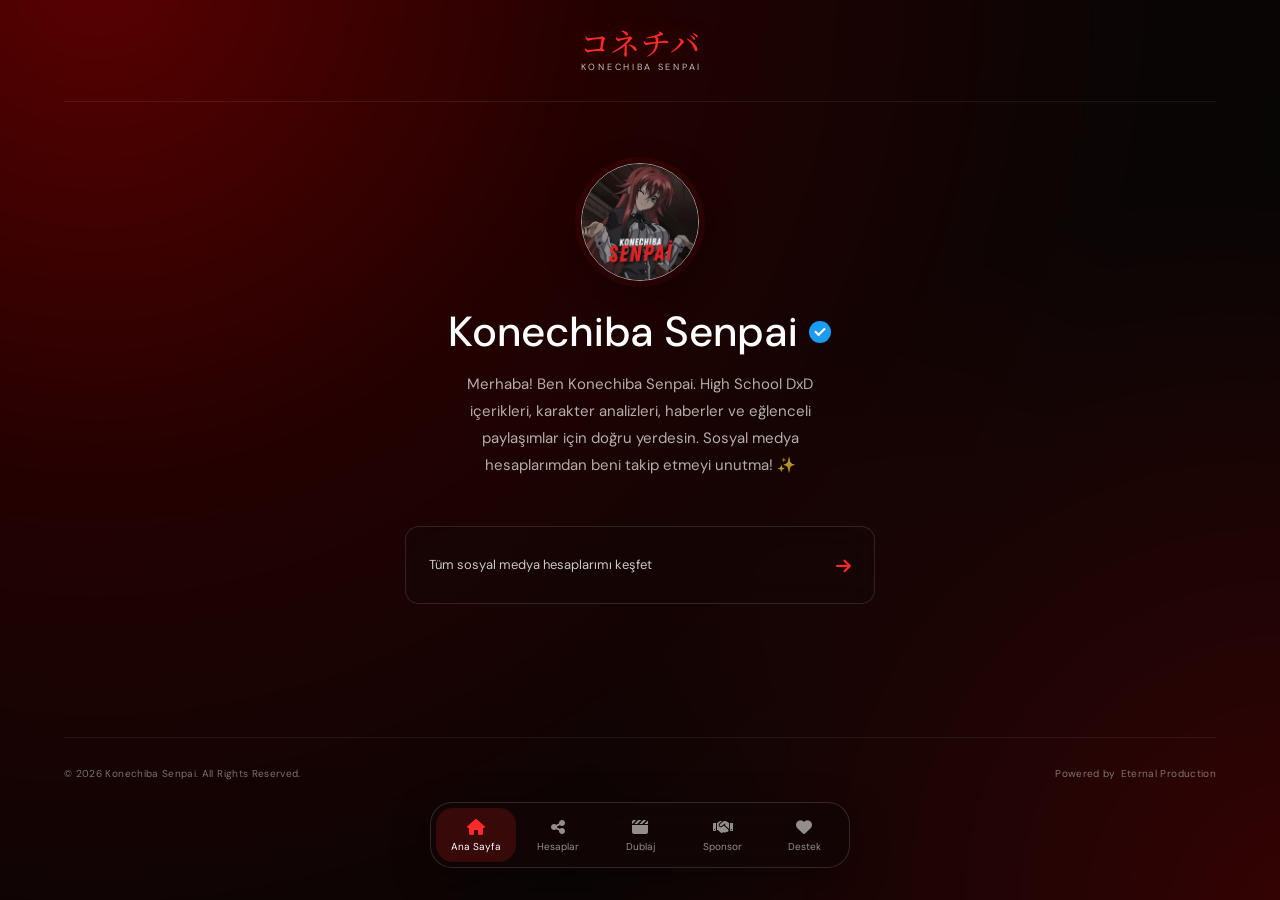
<file: index.html>
<!DOCTYPE html>
<html lang="tr">
<head>
<meta charset="UTF-8">
<meta name="viewport" content="width=device-width, initial-scale=1.0, viewport-fit=cover">
<title>Konechiba Senpai</title>
<meta name="description" content="Konechiba Senpai — Eternal Production çatısı altında Türkçe anime dublaj sanatçısı. Tüm sosyal medya hesapları ve dublaj projeleri burada.">
<meta name="theme-color" content="#0a0000">
<link rel="stylesheet" href="css/style.css">
<link rel="stylesheet" href="https://cdnjs.cloudflare.com/ajax/libs/font-awesome/6.5.1/css/all.min.css">
</head>
<body>

<div id="loading-screen" class="loading-screen">
  <div class="loading-mark" aria-hidden="true"></div>
</div>

<div class="backdrop"></div>
<div class="shade"></div>

<div id="app-shell" class="page-shell">

  <header class="topbar">
    <a class="wordmark" href="index.html#ana" aria-label="Konechiba Senpai ana sayfa">
      <span class="wordmark-symbol">コネチバ</span>
      <span class="wordmark-caption">KONECHIBA SENPAI</span>
    </a>
  </header>

  <main>
    <!-- ANA SAYFA -->
    <section id="view-home" class="view">
      <div class="hero">
        <div class="avatar-wrap">
          <img id="hero-logo" class="avatar" src="" alt="Konechiba Senpai profil fotoğrafı" hidden>
          <div id="avatar-fallback" class="avatar-fallback" aria-hidden="true">コ</div>
        </div>
        <h1 class="profile-name"><span id="hero-name">&nbsp;</span><button type="button" id="verified-badge" class="verified-mark" aria-label="Onay bilgisini göster" title="Onaylı hesap"></button></h1>
        <p id="hero-bio" class="profile-description">&nbsp;</p>
        <a class="discover-link" id="discover-link" href="#hesaplar">
          <span class="discover-copy">Tüm sosyal medya hesaplarımı keşfet</span>
          <span class="arrow-icon"><i class="fa-solid fa-arrow-right"></i></span>
        </a>
      </div>
    </section>

    <!-- HESAPLAR -->
    <section id="view-accounts" class="view" hidden>
      <div class="accounts-heading">
        <h2 class="accounts-title">Hesaplarım</h2>
        <p class="accounts-description">Tüm resmi sosyal medya hesapları tek yerde.</p>
      </div>
      <div id="social-grid" class="account-list" aria-label="Sosyal medya hesapları">
        <!-- JS ile home.js'den otomatik oluşturulur -->
      </div>
    </section>
  </main>

  <footer class="site-footer">
    <span>© 2026 Konechiba Senpai. All Rights Reserved.</span>
    <span class="powered-by-group"><span class="powered-label">Powered by</span> <a class="powered-by" href="https://www.eternalproduction.net" target="_blank" rel="noopener noreferrer">Eternal Production</a></span>
  </footer>
</div>

<nav class="bottom-nav" aria-label="Ana menü">
  <a class="nav-item is-selected" data-nav="home" href="index.html#ana" aria-current="page"><span class="nav-icon"><i class="fa-solid fa-house"></i></span><span class="nav-label">Ana Sayfa</span></a>
  <a class="nav-item" data-nav="accounts" href="index.html#hesaplar"><span class="nav-icon"><i class="fa-solid fa-share-nodes"></i></span><span class="nav-label">Hesaplar</span></a>
  <a class="nav-item" data-nav="dublaj" href="dublaj.html"><span class="nav-icon"><i class="fa-solid fa-clapperboard"></i></span><span class="nav-label">Dublaj</span></a>
  <a class="nav-item" data-nav="sponsor" href="sponsorlar.html"><span class="nav-icon"><i class="fa-solid fa-handshake"></i></span><span class="nav-label">Sponsor</span></a>
  <a class="nav-item" data-nav="destek" href="destek/konechiba.html"><span class="nav-icon"><i class="fa-solid fa-heart"></i></span><span class="nav-label">Destek</span></a>
</nav>

<div id="toast-stack" class="toast-stack"></div>

<noscript>Bu sayfanın çalışması için JavaScript gereklidir.</noscript>
<script src="js/common.js"></script>
<script src="js/home.js"></script>
</body>
</html>
</file>
<file: css/style.css>
/* ==========================================================================
   style.css — Konechiba Senpai | Eternal Production
   Yeni tasarım: Kırmızı & Siyah (DM Sans + Noto Serif JP)
   ========================================================================== */
@import url("https://fonts.googleapis.com/css2?family=DM+Sans:wght@400;500;600;700&family=Noto+Serif+JP:wght@500;600&display=swap");

:root{
  color-scheme:dark;
  /* Ana palet */
  --background:#070707;--surface:#110909;--text:#fff;--muted:#a3a3a3;
  --accent:#ff2a2a;--accent-hover:#ff4d4d;--accent-glow:rgba(255,42,42,.28);
  --border:rgba(255,255,255,.12);
  --font-main:"DM Sans",sans-serif;
  /* Arka plan ayarları */
  --bg-image:radial-gradient(circle at 100% 100%,rgba(140,0,0,.45) 0%,transparent 45%),radial-gradient(circle at 10% 0%,#6e0000 0%,#2b0000 33%,#0b0505 68%,#050505 100%);
  --bg-x:50%;--bg-y:50%;--bg-zoom:1;--bg-blur:0px;--bg-saturation:1;--shade:.2;
  /* Eski sayfalarla (dublaj, sponsor, destek) uyumluluk */
  --bg-solid:#070707;--text-primary:#fff;--text-secondary:#e5e5e5;--text-muted:#a3a3a3;
  --glass-bg:rgba(17,8,8,.6);--glass-border:rgba(255,255,255,.12);--glass-shadow:0 8px 32px rgba(255,0,0,.1);--glass-blur:blur(18px);
  --side-menu-bg:#0c0303;--card-hover-bg:rgba(255,42,42,.09);--border-light:rgba(255,255,255,.08);
  --transition-fast:.2s cubic-bezier(.4,0,.2,1);--transition-normal:.3s cubic-bezier(.4,0,.2,1);--transition-slow:.5s cubic-bezier(.4,0,.2,1);
  --radius-sm:8px;--radius-md:14px;--radius-lg:14px;--radius-xl:30px;
  font-family:var(--font-main);font-synthesis:none;text-rendering:optimizeLegibility;-webkit-font-smoothing:antialiased;font-optical-sizing:auto
}
*{box-sizing:border-box}
html{min-height:100%;background:var(--background);scroll-behavior:smooth}
body{margin:0;min-height:100svh;color:var(--text);background:var(--background);overflow-x:hidden;font-family:var(--font-main);line-height:1.6}
a{color:inherit}
.backdrop,.shade{position:fixed;inset:-3%;pointer-events:none}
.backdrop{z-index:0;background-image:var(--bg-image);background-repeat:no-repeat;background-size:cover;background-position:var(--bg-x) var(--bg-y);transform:scale(var(--bg-zoom));filter:blur(var(--bg-blur)) saturate(var(--bg-saturation));will-change:transform}
.shade{z-index:1;inset:0;background:rgba(8,8,8,var(--shade))}
.page-shell{position:relative;z-index:2;min-height:100svh;max-width:1440px;margin:auto;padding:0 clamp(22px,5vw,76px) calc(90px + env(safe-area-inset-bottom,0px));display:flex;flex-direction:column}
.topbar{height:102px;display:flex;align-items:center;justify-content:center;position:relative;border-bottom:1px solid rgba(255,255,255,.07)}
.wordmark{color:var(--text);text-decoration:none;display:flex;flex-direction:column;align-items:center;gap:3px}
.wordmark-symbol{font-family:"Noto Serif JP",serif;font-size:30px;line-height:1;font-weight:500;letter-spacing:.02em;color:var(--accent);text-shadow:0 0 24px var(--accent-glow)}
.wordmark-caption{font-size:9px;letter-spacing:.3em;margin-left:.3em;color:rgba(255,255,255,.75)}
main{flex:1;display:grid;place-items:center;padding:58px 0 74px}
main.page-content{display:block;width:100%;max-width:800px;margin:0 auto;padding:50px 0 70px}
.view{width:100%;animation:appear .48s ease both}
.view[hidden]{display:none}
.hero{max-width:530px;margin:0 auto;text-align:center;display:flex;flex-direction:column;align-items:center}
.avatar-wrap{width:118px;height:118px;position:relative;margin-bottom:27px}
.avatar,.avatar-fallback{position:absolute;inset:0;width:100%;height:100%;border-radius:50%;object-fit:cover;border:1px solid rgba(255,255,255,.6);box-shadow:0 12px 38px rgba(0,0,0,.3),0 0 0 6px rgba(255,42,42,.08)}
.avatar-fallback{display:grid;place-items:center;background:linear-gradient(145deg,#3a1010,#110505);color:#eee;font-family:"Noto Serif JP",serif;font-size:43px}
.avatar[hidden]{display:none}
.avatar-fallback[hidden]{display:none}
.verified-mark{position:relative;flex:0 0 22px;width:22px;height:22px;border-radius:50%;display:grid;place-items:center;background:#1d9bf0;color:#fff;border:0;padding:0;cursor:pointer}
.verified-mark[hidden]{display:none}
.verified-mark:after{content:"";width:8px;height:4px;border-left:2px solid;border-bottom:2px solid;transform:rotate(-45deg) translate(1px,-1px)}
.eyebrow{font-size:10px;line-height:1.5;letter-spacing:.27em;color:var(--accent);margin:0 0 12px;text-transform:uppercase}
.profile-name{font-size:clamp(28px,5vw,42px);line-height:1.12;letter-spacing:.045em;font-weight:500;margin:0;display:flex;align-items:center;justify-content:center;gap:10px}
.profile-description{max-width:410px;margin:16px 0 0;color:rgba(255,255,255,.68);font-size:15px;line-height:1.8}
.discover-link{margin-top:47px;width:min(100%,470px);min-height:78px;padding:18px 20px 18px 23px;border:1px solid var(--border);border-radius:14px;background:rgba(20,6,6,.5);backdrop-filter:blur(18px);-webkit-backdrop-filter:blur(18px);color:var(--text);display:flex;align-items:center;justify-content:space-between;gap:20px;text-align:left;font:inherit;text-decoration:none;cursor:pointer;transition:background .2s,border-color .2s,transform .2s}
.discover-link:hover{background:rgba(255,42,42,.1);border-color:rgba(255,42,42,.55);transform:translateY(-2px)}
.discover-copy{font-size:13px;line-height:1.65;color:rgba(255,255,255,.78)}
.arrow-icon{width:21px;height:21px;flex:0 0 21px;color:var(--accent);display:grid;place-items:center;font-size:17px}
.accounts-heading{text-align:center;margin:0 auto 33px}
.accounts-title{font-size:clamp(30px,5vw,42px);font-weight:500;letter-spacing:.015em;margin:0}
.accounts-description{font-size:14px;line-height:1.7;color:rgba(255,255,255,.62);margin:12px auto 0;max-width:430px}
.account-list{width:min(100%,520px);margin:0 auto;display:grid;gap:11px}
.account-card{min-height:78px;padding:15px 19px;display:flex;align-items:center;gap:16px;text-decoration:none;color:var(--text);border:1px solid var(--border);border-radius:14px;background:rgba(20,8,8,.6);backdrop-filter:blur(18px);-webkit-backdrop-filter:blur(18px);transition:transform .2s,border-color .2s,background .2s;animation:appear .48s ease both}
.account-card:hover{transform:translateY(-2px);border-color:rgba(255,42,42,.55);background:rgba(255,42,42,.1)}
.account-card[aria-disabled="true"]{opacity:.5;pointer-events:none}
.account-icon{width:40px;height:40px;flex:0 0 40px;display:grid;place-items:center;color:var(--accent);border:1px solid var(--border);border-radius:50%;font-size:17px;overflow:hidden}
.account-icon img{width:100%;height:100%;object-fit:cover}
.account-details{display:flex;flex-direction:column;gap:4px;min-width:0;flex:1}
.account-platform{display:flex;align-items:center;gap:7px;font-size:14px;font-weight:600;line-height:1.35;min-width:0}
.account-subtitle{font-size:12px;line-height:1.4;color:var(--muted);overflow:hidden;text-overflow:ellipsis;white-space:nowrap;max-width:100%}
.account-arrow{width:17px;height:17px;flex:0 0 17px;display:grid;place-items:center;font-size:12px;color:rgba(255,255,255,.45)}
.empty-state{width:min(100%,520px);margin:0 auto;padding:25px;text-align:center;color:var(--muted);border:1px solid var(--border);border-radius:14px;background:rgba(17,8,8,.42);font-size:13px}
.glass-card{background:var(--glass-bg);backdrop-filter:var(--glass-blur);-webkit-backdrop-filter:var(--glass-blur);border:1px solid var(--glass-border);box-shadow:var(--glass-shadow);border-radius:var(--radius-lg);transition:transform var(--transition-normal),background-color var(--transition-normal),border var(--transition-normal),box-shadow var(--transition-normal)}
.site-footer{min-height:73px;display:flex;justify-content:space-between;align-items:center;border-top:1px solid rgba(255,255,255,.07);gap:18px;padding-bottom:env(safe-area-inset-bottom,0px);font-size:10px;letter-spacing:.035em;color:rgba(255,255,255,.44)}
.powered-by-group{display:flex;align-items:center;gap:5px}
.powered-by,.powered-label{color:inherit;text-decoration:none}
.powered-by:hover{color:var(--accent)}
.bottom-nav{position:fixed;z-index:5;bottom:calc(20px + env(safe-area-inset-bottom,0px));left:50%;transform:translateX(-50%);width:min(420px,calc(100% - 28px));height:66px;border:1px solid rgba(255,255,255,.14);border-radius:22px;background:rgba(18,6,6,.8);backdrop-filter:blur(24px);-webkit-backdrop-filter:blur(24px);display:grid;grid-template-columns:repeat(5,1fr);padding:5px;gap:2px;box-shadow:0 12px 38px rgba(0,0,0,.35)}
.nav-item{border:0;border-radius:17px;background:transparent;color:rgba(255,255,255,.55);display:flex;flex-direction:column;align-items:center;justify-content:center;gap:4px;font:inherit;text-decoration:none;cursor:pointer;transition:background .2s,color .2s;min-width:0}
.nav-item:hover{color:var(--text)}
.nav-item.is-selected{background:rgba(255,42,42,.16);color:#fff}
.nav-item.is-selected .nav-icon{color:var(--accent)}
.nav-icon{width:19px;height:19px;display:grid;place-items:center;font-size:16px}
.nav-label{font-size:10px;line-height:1.2}
.nav-item:focus-visible,.discover-link:focus-visible,.account-card:focus-visible,.verified-mark:focus-visible{outline:2px solid var(--accent);outline-offset:3px}
noscript{position:relative;z-index:6;color:var(--text);text-align:center;padding:20px}
.loading-screen{position:fixed;inset:0;background:#070707;display:grid;place-items:center;z-index:9999;transition:opacity .3s,visibility .3s}
.loading-screen.is-hidden{opacity:0;visibility:hidden}
.loading-mark{width:42px;height:42px;border:3px solid rgba(255,255,255,.1);border-top-color:var(--accent);border-radius:50%;animation:spin .8s linear infinite}
@keyframes spin{to{transform:rotate(360deg)}}
@keyframes appear{from{opacity:0;transform:translateY(7px)}to{opacity:1;transform:translateY(0)}}

.page-header {
  text-align: center;
  margin-bottom: 40px;
}

.page-eyebrow {
  font-size: 0.8rem;
  font-weight: 700;
  text-transform: uppercase;
  letter-spacing: 2px;
  color: var(--accent);
  margin-bottom: 8px;
}

.page-title {
  font-size: 2.25rem;
  font-weight: 800;
  letter-spacing: -1px;
  margin-bottom: 12px;
}

.page-sub {
  font-size: 1.05rem;
  color: var(--text-secondary);
}

/* Watch / Primary Buttons */
.btn {
  font-family: var(--font-main);
  font-size: 0.95rem;
  font-weight: 700;
  padding: 12px 24px;
  border-radius: var(--radius-md);
  border: none;
  cursor: pointer;
  display: inline-flex;
  justify-content: center;
  align-items: center;
  gap: 10px;
  text-decoration: none;
  text-align: center;
  width: 100%;
  text-transform: uppercase;
  letter-spacing: 0.5px;
  transition: transform var(--transition-fast), background var(--transition-fast), box-shadow var(--transition-fast);
}

.btn-primary {
  background: var(--accent);
  color: #ffffff;
  box-shadow: 0 4px 14px var(--accent-glow);
}

.btn-primary:hover {
  background: var(--accent-hover);
  transform: translateY(-2px);
  box-shadow: 0 6px 20px var(--accent-glow);
}

.btn-primary:active {
  transform: translateY(0);
}

.btn-ghost {
  background: var(--border-light);
  color: var(--text-muted);
  cursor: not-allowed;
}

/* === SITE FOOTER === */




@keyframes heartBeat {
  0%, 100% { transform: scale(1); }
  50% { transform: scale(1.2); }
}

/* === TOAST NOTIFICATIONS === */
.toast-stack {
  position: fixed;
  bottom: 24px;
  right: 24px;
  z-index: 2000;
  display: flex;
  flex-direction: column;
  gap: 10px;
  pointer-events: none;
  max-width: 320px;
  width: calc(100% - 48px);
}

.toast {
  background: var(--glass-bg);
  backdrop-filter: var(--glass-blur);
  -webkit-backdrop-filter: var(--glass-blur);
  border: 1px solid var(--glass-border);
  box-shadow: var(--glass-shadow);
  padding: 14px 18px;
  border-radius: var(--radius-md);
  font-size: 0.85rem;
  font-weight: 600;
  color: var(--text-primary);
  pointer-events: auto;
  animation: toastIn 0.35s cubic-bezier(0.16, 1, 0.3, 1) forwards;
  display: flex;
  align-items: center;
  border-left: 4px solid var(--accent);
}

.toast.success {
  border-left-color: #10b981;
}

.toast.error {
  border-left-color: #ef4444;
}

@keyframes toastIn {
  from {
    opacity: 0;
    transform: translateY(20px) scale(0.9);
  }
  to {
    opacity: 1;
    transform: translateY(0) scale(1);
  }
}

/* === PLACEHOLDERS === */
.placeholder-note {
  text-align: center;
  color: var(--text-secondary);
  padding: 30px;
  font-weight: 500;
}

/* === SPONSOR GRID & CARDS === */
.sponsor-grid {
  display: grid;
  grid-template-columns: 1fr;
  gap: 24px;
  width: 100%;
}

@media (min-width: 640px) {
  .sponsor-grid {
    grid-template-columns: repeat(2, 1fr);
  }
}

.sponsor-card {
  display: flex;
  flex-direction: column;
  padding: 24px;
  gap: 16px;
  opacity: 1;
  animation: appear 0.48s ease both;
  transition: transform var(--transition-normal), box-shadow var(--transition-normal), border-color var(--transition-normal);
}

.sponsor-card:hover {
  transform: translateY(-5px);
  box-shadow: 0 15px 35px rgba(0, 0, 0, 0.15);
  border-color: var(--accent);
}

.sponsor-header {
  display: flex;
  align-items: center;
  gap: 16px;
}

.sponsor-logo {
  width: 56px;
  height: 56px;
  border-radius: 50%;
  object-fit: cover;
  border: 2px solid var(--glass-border);
  background: var(--glass-bg);
  flex-shrink: 0;
}

.sponsor-logo-fallback {
  width: 56px;
  height: 56px;
  border-radius: 50%;
  background: var(--border-light);
  display: flex;
  justify-content: center;
  align-items: center;
  font-size: 1.5rem;
  color: var(--accent);
  flex-shrink: 0;
}

.sponsor-title {
  font-size: 1.25rem;
  font-weight: 700;
  letter-spacing: -0.3px;
  color: var(--text-primary);
}

.sponsor-body {
  flex-grow: 1;
}

.sponsor-desc {
  font-size: 0.95rem;
  color: var(--text-secondary);
  line-height: 1.55;
}

.sponsor-footer {
  margin-top: 8px;
}

.sponsor-link-btn {
  width: 100%;
}

/* === DUBLAJ SEARCH & ACCORDION STYLES === */
.search-container {
  margin-bottom: 32px;
  width: 100%;
}

.search-box {
  display: flex;
  align-items: center;
  padding: 12px 20px;
  gap: 14px;
  border-radius: var(--radius-xl);
  transition: border-color var(--transition-fast), box-shadow var(--transition-fast);
}

.search-box:focus-within {
  border-color: var(--accent);
  box-shadow: 0 0 20px var(--accent-glow);
}

.search-icon {
  font-size: 1.1rem;
  color: var(--accent);
}

.search-input {
  flex-grow: 1;
  background: transparent;
  border: none;
  outline: none;
  color: var(--text-primary);
  font-family: var(--font-main);
  font-size: 1rem;
  font-weight: 500;
}

.search-input::placeholder {
  color: var(--text-muted);
}

.search-clear-btn {
  background: var(--border-light);
  border: none;
  color: var(--text-muted);
  width: 28px;
  height: 28px;
  border-radius: 50%;
  cursor: pointer;
  display: flex;
  justify-content: center;
  align-items: center;
  font-size: 0.85rem;
  transition: background var(--transition-fast), color var(--transition-fast);
}

.search-clear-btn:hover {
  background: var(--accent);
  color: #ffffff;
}

/* Anime Container */
.dub-container {
  display: flex;
  flex-direction: column;
  gap: 36px;
  width: 100%;
}

.anime-group {
  display: flex;
  flex-direction: column;
  gap: 20px;
}

.anime-header {
  margin-bottom: 8px;
}

.anime-title {
  font-size: 1.6rem;
  font-weight: 800;
  letter-spacing: -0.5px;
  color: var(--text-primary);
  display: flex;
  align-items: center;
  gap: 10px;
}

.anime-title::before {
  content: "";
  display: inline-block;
  width: 4px;
  height: 22px;
  background: var(--accent);
  border-radius: 2px;
}

.anime-desc {
  font-size: 0.95rem;
  color: var(--text-secondary);
  margin-top: 6px;
  line-height: 1.5;
}

/* Season Accordions */
.seasons-list {
  display: flex;
  flex-direction: column;
  gap: 18px;
}

.season-accordion {
  display: flex;
  flex-direction: column;
  border-radius: var(--radius-lg);
}

.season-header {
  width: 100%;
  display: flex;
  justify-content: space-between;
  align-items: center;
  padding: 18px 24px;
  background: var(--glass-bg);
  border: 1px solid var(--glass-border);
  color: var(--text-primary);
  font-family: var(--font-main);
  cursor: pointer;
  outline: none;
  text-align: left;
  border-radius: var(--radius-lg);
  transition: background var(--transition-fast), border-color var(--transition-fast), transform var(--transition-fast);
}

.season-header:hover {
  border-color: var(--accent);
  background: var(--card-hover-bg);
  transform: translateY(-2px);
}

.season-title-group {
  display: flex;
  align-items: center;
  gap: 12px;
}

.season-icon {
  color: var(--accent);
  font-size: 1.15rem;
}

.season-name {
  font-size: 1.2rem;
  font-weight: 800;
  letter-spacing: -0.3px;
}

.season-meta-group {
  display: flex;
  align-items: center;
  gap: 12px;
}

.season-count-badge {
  font-size: 0.8rem;
  font-weight: 700;
  padding: 5px 14px;
  border-radius: var(--radius-xl);
  background: var(--border-light);
  color: var(--text-secondary);
  border: 1px solid var(--border-light);
}

.season-chevron {
  font-size: 0.95rem;
  color: var(--text-muted);
  transition: transform var(--transition-normal);
}

.season-accordion.is-open .season-chevron {
  transform: rotate(180deg);
  color: var(--accent);
}

.season-accordion.is-open .season-header {
  border-bottom-left-radius: 0;
  border-bottom-right-radius: 0;
  border-color: var(--accent);
}

.season-content {
  display: none;
  padding: 16px 0 0 0;
}

.season-accordion.is-open .season-content {
  display: block;
}

/* Episodes List within Season */
.episodes-list {
  display: flex;
  flex-direction: column;
  gap: 14px;
  padding-left: 12px;
  border-left: 2px solid var(--glass-border);
  margin-top: 4px;
  margin-left: 16px;
}

/* Episode Accordion */
.episode-accordion {
  display: flex;
  flex-direction: column;
  border-radius: var(--radius-md);
  overflow: hidden;
  transition: border-color var(--transition-fast), box-shadow var(--transition-fast);
}

.episode-header {
  width: 100%;
  display: flex;
  justify-content: space-between;
  align-items: center;
  padding: 14px 18px;
  background: transparent;
  border: none;
  color: var(--text-primary);
  font-family: var(--font-main);
  cursor: pointer;
  outline: none;
  text-align: left;
  transition: background var(--transition-fast);
}

.episode-header:hover {
  background: var(--card-hover-bg);
}

.episode-header-left {
  display: flex;
  align-items: center;
  gap: 14px;
  flex-grow: 1;
}

.episode-thumb {
  width: 64px;
  height: 48px;
  object-fit: cover;
  border-radius: var(--radius-sm);
  border: 1px solid var(--glass-border);
  flex-shrink: 0;
}

.episode-title-group {
  display: flex;
  flex-direction: column;
  gap: 3px;
}

.episode-top-meta {
  display: flex;
  align-items: center;
  gap: 8px;
}

.ep-code-badge {
  font-size: 0.72rem;
  font-weight: 800;
  text-transform: uppercase;
  color: var(--accent);
  letter-spacing: 0.5px;
}

.ep-sites-count {
  font-size: 0.72rem;
  font-weight: 600;
  color: var(--text-muted);
  display: inline-flex;
  align-items: center;
  gap: 4px;
}

.episode-title {
  font-size: 1.05rem;
  font-weight: 700;
  letter-spacing: -0.2px;
  color: var(--text-primary);
}

.episode-header-right {
  display: flex;
  align-items: center;
  margin-left: 12px;
}

.episode-chevron {
  font-size: 0.85rem;
  color: var(--text-muted);
  transition: transform var(--transition-normal);
}

.episode-accordion.is-open {
  border-color: var(--accent);
  box-shadow: 0 6px 20px rgba(255, 0, 0, 0.1);
}

.episode-accordion.is-open .episode-chevron {
  transform: rotate(180deg);
  color: var(--accent);
}

.episode-content {
  display: none;
  border-top: 1px solid var(--border-light);
  background: rgba(0, 0, 0, 0.25);
}

.episode-accordion.is-open .episode-content {
  display: block;
}

.episode-content-inner {
  padding: 18px 20px;
  display: flex;
  flex-direction: column;
  gap: 16px;
}

.episode-desc {
  font-size: 0.9rem;
  color: var(--text-secondary);
  line-height: 1.5;
}

/* Streaming Sites Section inside Episode */
.sites-section {
  display: flex;
  flex-direction: column;
  gap: 12px;
}

.sites-section-title {
  font-size: 0.8rem;
  font-weight: 800;
  text-transform: uppercase;
  letter-spacing: 1px;
  color: var(--accent);
  display: flex;
  align-items: center;
  gap: 8px;
}

.sites-grid {
  display: grid;
  grid-template-columns: 1fr;
  gap: 10px;
}

/* Site Option Card Link */
.site-card-item {
  display: flex;
  justify-content: space-between;
  align-items: center;
  padding: 12px 16px;
  text-decoration: none;
  color: var(--text-primary);
  border-radius: var(--radius-md);
  border: 1px solid var(--glass-border);
  background: var(--glass-bg);
  transition: transform var(--transition-fast), border-color var(--transition-fast), background var(--transition-fast), box-shadow var(--transition-fast);
}

.site-card-item:hover {
  transform: translateY(-2px);
  border-color: var(--accent);
  background: var(--card-hover-bg);
  box-shadow: 0 6px 20px var(--accent-glow);
}

.site-card-item.disabled {
  opacity: 0.6;
  cursor: not-allowed;
  pointer-events: none;
}

.site-card-left {
  display: flex;
  align-items: center;
  gap: 14px;
}

.site-logo-wrapper {
  width: 38px;
  height: 38px;
  border-radius: var(--radius-sm);
  background: rgba(255, 255, 255, 0.05);
  border: 1px solid var(--border-light);
  display: flex;
  justify-content: center;
  align-items: center;
  overflow: hidden;
  flex-shrink: 0;
}

.site-logo-img {
  width: 26px;
  height: 26px;
  object-fit: contain;
}

.site-logo-fallback {
  width: 100%;
  height: 100%;
  display: flex;
  justify-content: center;
  align-items: center;
  color: var(--accent);
  font-size: 0.9rem;
}

.site-info-group {
  display: flex;
  flex-direction: column;
  gap: 2px;
}

.site-name-row {
  display: flex;
  align-items: center;
  gap: 8px;
}

.site-name-title {
  font-size: 0.98rem;
  font-weight: 800;
  color: var(--text-primary);
}

.site-badge.quality {
  font-size: 0.68rem;
  font-weight: 700;
  padding: 2px 8px;
  border-radius: var(--radius-xl);
  background: rgba(255, 51, 51, 0.15);
  color: var(--accent);
  border: 1px solid rgba(255, 51, 51, 0.25);
}

.site-meta-sub {
  display: flex;
  align-items: center;
  gap: 12px;
  font-size: 0.78rem;
  color: var(--text-muted);
}

.site-sub-item {
  display: flex;
  align-items: center;
  gap: 5px;
}

.site-card-right {
  flex-shrink: 0;
  margin-left: 12px;
}

.site-watch-btn {
  font-size: 0.82rem;
  font-weight: 800;
  padding: 8px 16px;
  border-radius: var(--radius-xl);
  background: var(--accent);
  color: #ffffff;
  display: inline-flex;
  align-items: center;
  gap: 6px;
  text-transform: uppercase;
  letter-spacing: 0.5px;
  box-shadow: 0 2px 10px var(--accent-glow);
  transition: transform var(--transition-fast), background var(--transition-fast);
}

.site-card-item:hover .site-watch-btn {
  background: var(--accent-hover);
  transform: scale(1.05);
}

.site-watch-btn.disabled {
  background: var(--border-light);
  color: var(--text-muted);
  box-shadow: none;
}

.placeholder-note.small {
  padding: 16px;
  font-size: 0.88rem;
}

/* === MAINTENANCE SCREEN === */
.maintenance-screen {
  position: fixed;
  top: 0;
  left: 0;
  right: 0;
  bottom: 0;
  background: var(--bg-image), var(--background);
  display: flex;
  justify-content: center;
  align-items: center;
  z-index: 10000;
  padding: 24px;
  overflow-y: auto;
}

.maintenance-card {
  max-width: 550px;
  width: 100%;
  padding: 40px 32px;
  text-align: center;
  display: flex;
  flex-direction: column;
  align-items: center;
  gap: 20px;
  box-shadow: 0 20px 50px rgba(0, 0, 0, 0.4);
}

.maintenance-icon-wrapper {
  width: 80px;
  height: 80px;
  border-radius: 50%;
  background: var(--accent-glow);
  display: flex;
  justify-content: center;
  align-items: center;
  margin-bottom: 8px;
}

.maintenance-gear {
  font-size: 2.5rem;
  color: var(--accent);
  animation: rotateGear 8s linear infinite;
}

@keyframes rotateGear {
  from { transform: rotate(0deg); }
  to { transform: rotate(360deg); }
}

.maintenance-title {
  font-size: 2rem;
  font-weight: 800;
  color: var(--text-primary);
  letter-spacing: -0.5px;
}

.maintenance-message {
  font-size: 1.05rem;
  color: var(--text-secondary);
  line-height: 1.6;
}

.maintenance-badge {
  display: inline-flex;
  align-items: center;
  gap: 8px;
  padding: 8px 18px;
  border-radius: var(--radius-xl);
  background: var(--border-light);
  color: var(--accent);
  font-weight: 700;
  font-size: 0.9rem;
  border: 1px solid var(--glass-border);
}

.maintenance-contact {
  margin-top: 10px;
  width: 100%;
}


/* === ÜST SINIF DÜZELTMELERİ === */
.toast-stack{bottom:calc(100px + env(safe-area-inset-bottom,0px)) !important}
.page-title{font-weight:500}
.page-eyebrow{color:var(--accent)}
@media(min-width:900px){main{padding-bottom:110px}main.page-content{padding-bottom:110px}.bottom-nav{bottom:32px}.hero{transform:translateY(-10px)}}
@media(max-width:600px){
  .account-list{gap:10px}
  .account-card{min-height:72px;padding:13px 15px;gap:13px}
  .account-icon{width:38px;height:38px;flex-basis:38px}
  .account-platform{font-size:13px}
  .account-subtitle{font-size:11px}
  .page-shell{padding:0 18px calc(90px + env(safe-area-inset-bottom,0px))}
  .topbar{height:82px}
  main{padding:48px 0 122px}
  main.page-content{padding:34px 0 110px}
  .avatar-wrap{width:104px;height:104px;margin-bottom:24px}
  .profile-name{font-size:30px}
  .profile-description{font-size:14px;margin-top:13px}
  .discover-link{margin-top:35px;padding:16px 17px;min-height:74px}
  .discover-copy{font-size:12px}
  .accounts-heading{margin-bottom:25px}
  .accounts-title{font-size:32px}
  .accounts-description{font-size:13px}
  .site-footer{font-size:9px;min-height:59px;flex-direction:column;justify-content:center;gap:7px;padding:12px 0 calc(12px + env(safe-area-inset-bottom,0px));text-align:center}
  .powered-by-group{justify-content:center;flex-wrap:wrap;row-gap:3px}
  .bottom-nav{bottom:calc(12px + env(safe-area-inset-bottom,0px));height:64px}
  .episodes-list {
    margin-left: 8px;
    padding-left: 8px;
  }

  .episode-header {
    padding: 12px 14px;
  }

  .episode-thumb {
    width: 52px;
    height: 40px;
  }

  .episode-title {
    font-size: 0.95rem;
  }

  .site-card-item {
    flex-direction: column;
    align-items: flex-start;
    gap: 12px;
  }

  .site-card-right {
    margin-left: 0;
    width: 100%;
  }

  .site-watch-btn {
    width: 100%;
    justify-content: center;
  }

  .sponsor-card {
    padding: 16px;
    gap: 12px;
  }

  .sponsor-title {
    font-size: 1.1rem;
  }

  .sponsor-desc {
    font-size: 0.88rem;
  }

  .sponsor-logo, .sponsor-logo-fallback {
    width: 46px;
    height: 46px;
  }

}
@media(prefers-reduced-motion:reduce){*,*::before,*::after{scroll-behavior:auto!important;animation-duration:.01ms!important;animation-iteration-count:1!important;transition-duration:.01ms!important}}
</file>
